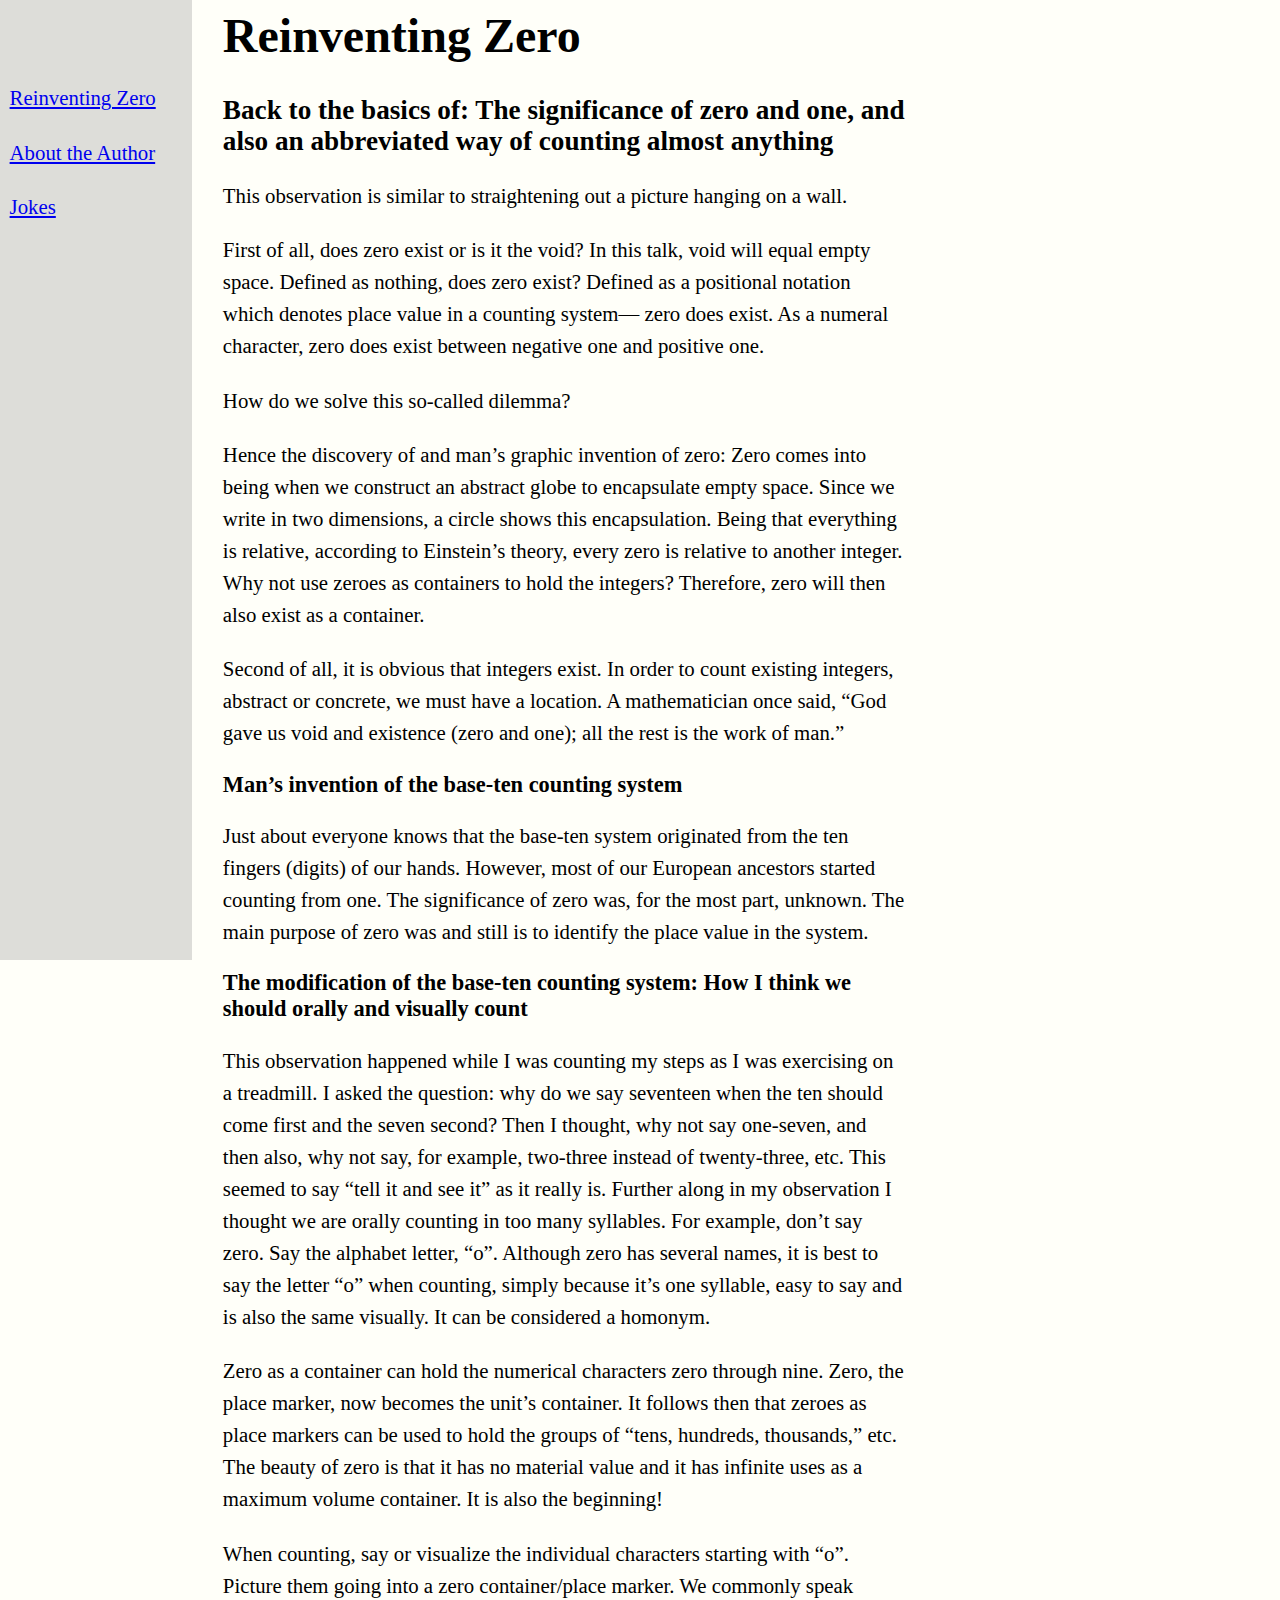
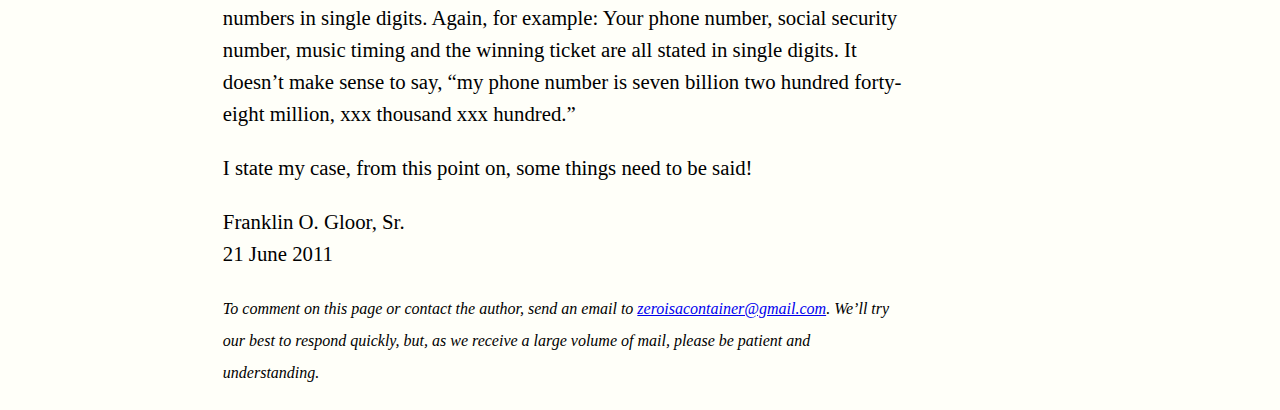
<file: index.html>
<html>

<head>
  <meta charset="utf-8" />
  <title>Reinventing Zero</title>
  <link rel="stylesheet" href="style.css" />
</head>

<body>
<div class="sidenav">
  <p><a href="#">Reinventing Zero</a></p>
  <p><a href="about.html">About the Author</a></p>
  <p><a href="jokes.html">Jokes</a></p>
</div>

<div class="main">
<h1>Reinventing Zero</h1>

<h2>Back to the basics of: 
The significance of zero and one, and also an abbreviated way of counting almost anything</h2>

<p>This observation is similar to straightening out a picture hanging on a wall.</p>

<p>First of all, does zero exist or is it the void? In this talk, void will equal empty space.
Defined as nothing, does zero exist? Defined as a positional notation which denotes place value
in a counting system&mdash; zero does exist. As a numeral character, zero does exist between negative
one and positive one.</p>

<p>How do we solve this so-called dilemma?</p>

<p>Hence the discovery of and man&rsquo;s graphic invention of zero:
Zero comes into being when we construct an abstract globe to encapsulate empty space.
Since we write in two dimensions, a circle shows this encapsulation.
Being that everything is relative, according to Einstein&rsquo;s theory, every zero is relative to another integer.
Why not use zeroes as containers to hold the integers? Therefore, zero will then also exist as a container.</p>

<p>Second of all, it is obvious that integers exist. In order to count existing integers,
abstract or concrete, we must have a location. A mathematician once said, &ldquo;God gave us void
and existence (zero and one); all the rest is the work of man.&rdquo;</p>

<h3>Man&rsquo;s invention of the base-ten counting system</h3>

<p>Just about everyone knows that the base-ten system originated from the ten fingers (digits) of our hands.
However, most of our European ancestors started counting from one. The significance of zero was, for the most part,
unknown. The main purpose of zero was and still is to identify the place value in the system.</p>

<h3>The modification of the base-ten counting system: How I think we should orally and visually count</h3>

<p>This observation happened while I was counting my steps as I was exercising on a treadmill. I asked the question: why do we say seventeen when the ten should come first and the seven second? Then I thought, why not say one-seven, and then also, why not say, for example, two-three instead of twenty-three, etc. This seemed to say &ldquo;tell it and see it&rdquo; as it really is. Further along in my observation I thought we are orally counting in too many syllables. For example, don&rsquo;t say zero. Say the alphabet letter, &ldquo;o&rdquo;. Although zero has several names, it is best to say the letter &ldquo;o&rdquo; when counting, simply because it&rsquo;s one syllable, easy to say and is also the same visually. It can be considered a homonym.</p>

<p>Zero as a container can hold the numerical characters zero through nine. Zero, the place marker, now becomes the unit&rsquo;s container. It follows then that zeroes as place markers can be used to hold the groups of &ldquo;tens, hundreds, thousands,&rdquo; etc. The beauty of zero is that it has no material value and it has infinite uses as a maximum volume container. It is also the beginning!</p>

<p>When counting, say or visualize the individual characters starting with &ldquo;o&rdquo;. Picture them going into a zero container/place marker. We commonly speak numbers in single digits. Again, for example: Your phone number, social security number, music timing and the winning ticket are all stated in single digits. It doesn&rsquo;t make sense to say, &ldquo;my phone number is seven billion two hundred forty-eight million, xxx thousand xxx hundred.&rdquo;</p>

<p>I state my case, from this point on, some things need to be said!</p>

<p class="authorship">Franklin O. Gloor, Sr.<br />
21 June 2011</p>

<p class="footnote">To comment on this page or contact the author, send an email to <a href="mailto:zeroisacontainer@gmail.com">zeroisacontainer@gmail.com</a>. We&rsquo;ll try our best to respond quickly, but, as we receive a large volume of mail, please be patient and understanding.</p>
</div>
</body>

</html>
</file>
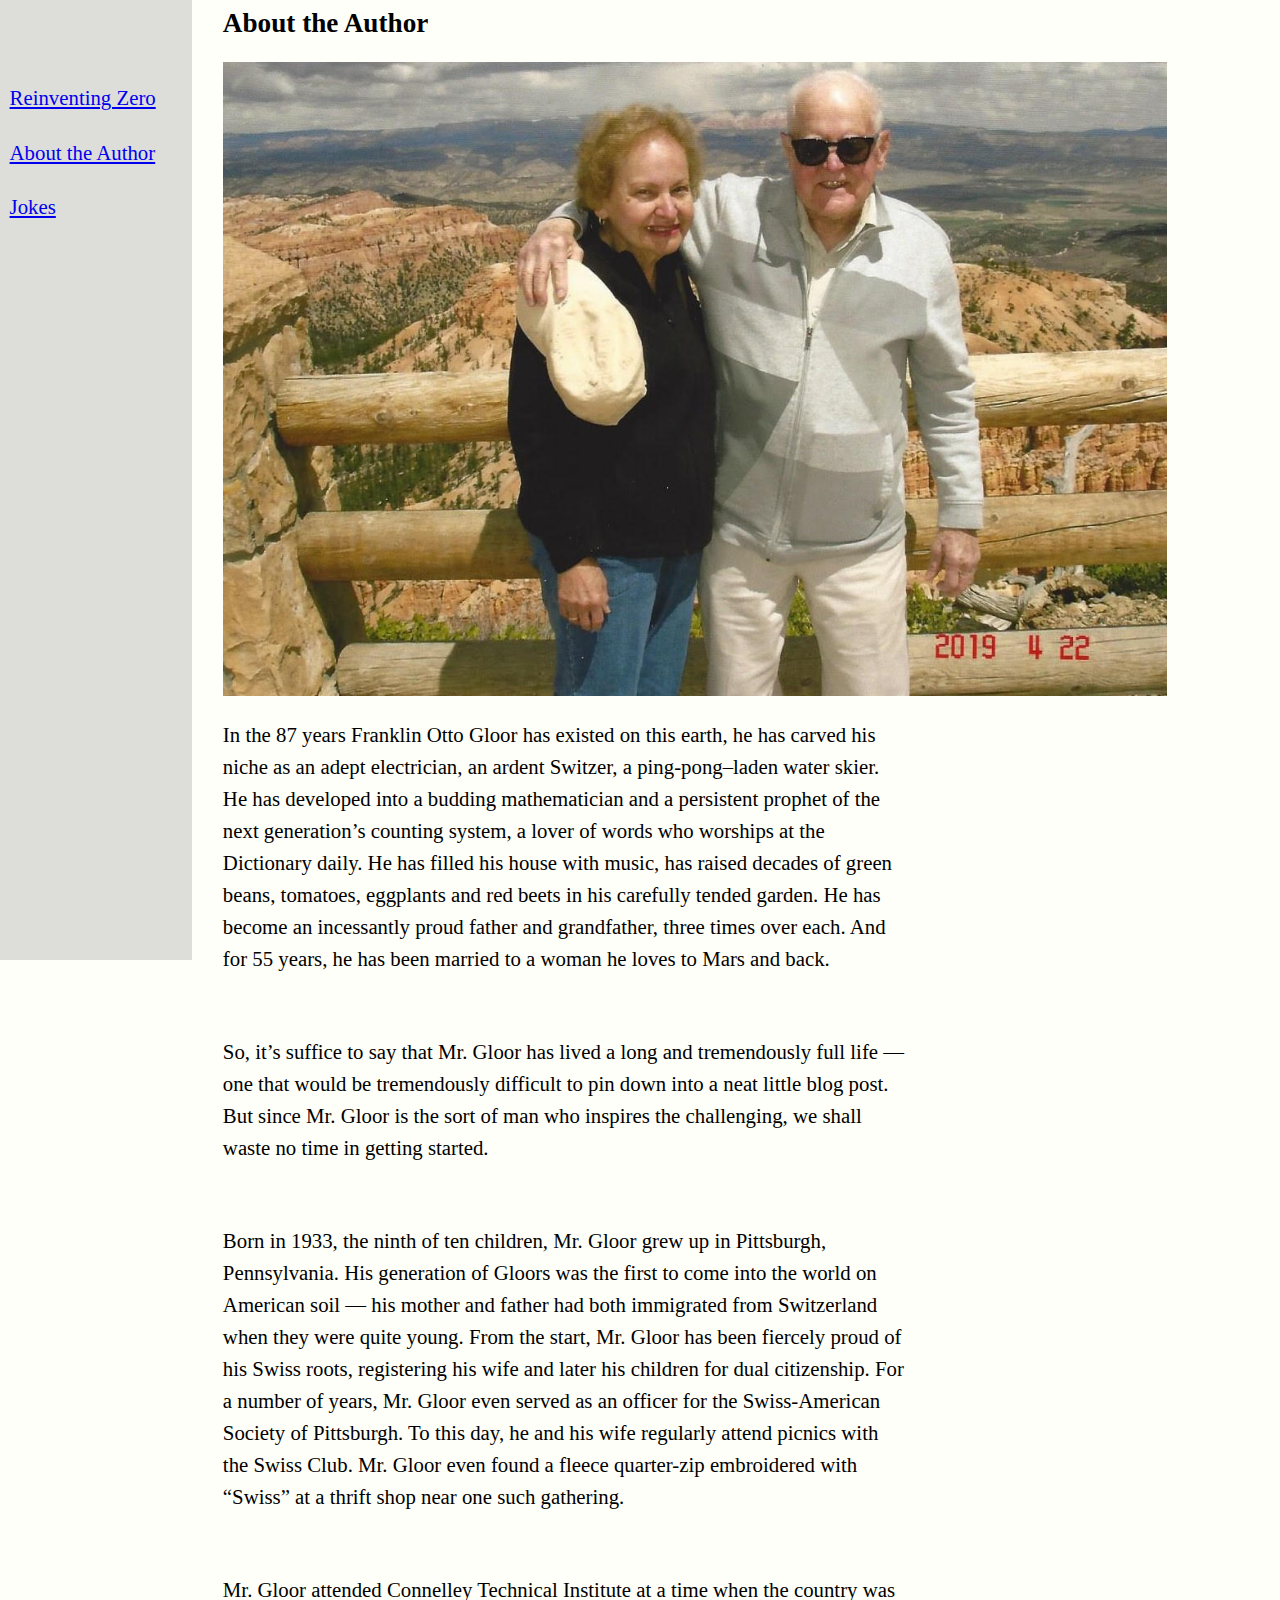
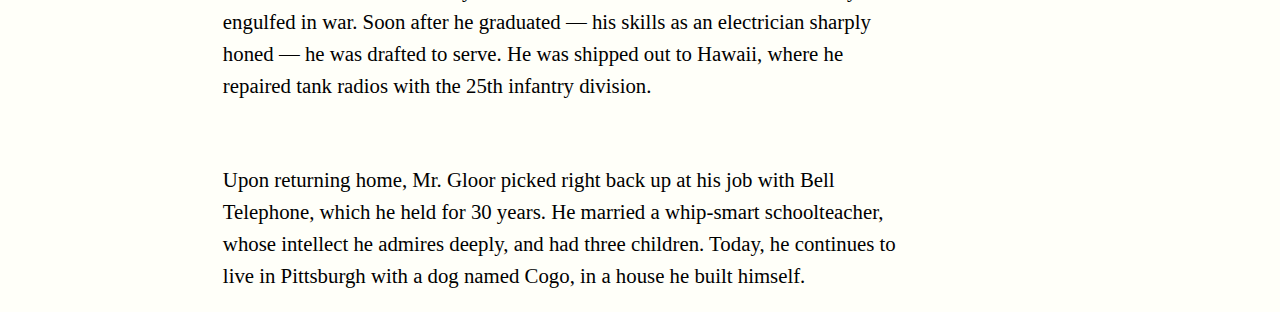
<file: about.html>
<html>

<head>
  <meta charset="utf-8" />
  <title>Reinventing Zero &ndash; About the Author</title>
  <meta name="author" content="Franklin Gloor" />
  <meta name="description" content="Zero's role in mathematics, reimagined" />
  <link rel="stylesheet" href="style.css" />
</head>

<body>
<div class="sidenav">
  <p><a href="index.html">Reinventing Zero</a></p>
  <p><a href="#">About the Author</a></p>
  <p><a href="jokes.html">Jokes</a></p>
</div>

<div class="main">

<h2>About the Author</h2>

<img src="pappap.jpg" id="pappap" />

<p>
In the 87 years Franklin Otto Gloor has existed on this earth, he has carved his niche as an adept electrician, an ardent Switzer, a ping-pong&ndash;laden water skier. He has developed into a budding mathematician and a persistent prophet of the next generation’s counting system, a lover of words who worships at the Dictionary daily. He has filled his house with music, has raised decades of green beans, tomatoes, eggplants and red beets in his carefully tended garden. He has become an incessantly proud father and grandfather, three times over each. And for 55 years, he has been married to a woman he loves to Mars and back.
</p>

</br>

<p>
So, it’s suffice to say that Mr. Gloor has lived a long and tremendously full life &mdash; one that would be tremendously difficult to pin down into a neat little blog post. But since Mr. Gloor is the sort of man who inspires the challenging, we shall waste no time in getting started.
</p>

</br>

<p>
Born in 1933, the ninth of ten children, Mr. Gloor grew up in Pittsburgh, Pennsylvania. His generation of Gloors was the first to come into the world on American soil &mdash; his mother and father had both immigrated from Switzerland when they were quite young. From the start, Mr. Gloor has been fiercely proud of his Swiss roots, registering his wife and later his children for dual citizenship. For a number of years, Mr. Gloor even served as an officer for the Swiss-American Society of Pittsburgh. To this day, he and his wife regularly attend picnics with the Swiss Club. Mr. Gloor even found a fleece quarter-zip embroidered with “Swiss” at a thrift shop near one such gathering.
</p>

</br>

<p>
Mr. Gloor attended Connelley Technical Institute at a time when the country was engulfed in war. Soon after he graduated &mdash; his skills as an electrician sharply honed &mdash; he was drafted to serve. He was shipped out to Hawaii, where he repaired tank radios with the 25th infantry division.
</p>

</br>

<p>
Upon returning home, Mr. Gloor picked right back up at his job with Bell Telephone, which he held for 30 years. He married a whip-smart schoolteacher, whose intellect he admires deeply, and had three children. Today, he continues to live in Pittsburgh with a dog named Cogo, in a house he built himself.
</p>


</div>
</body>

</html>
</file>
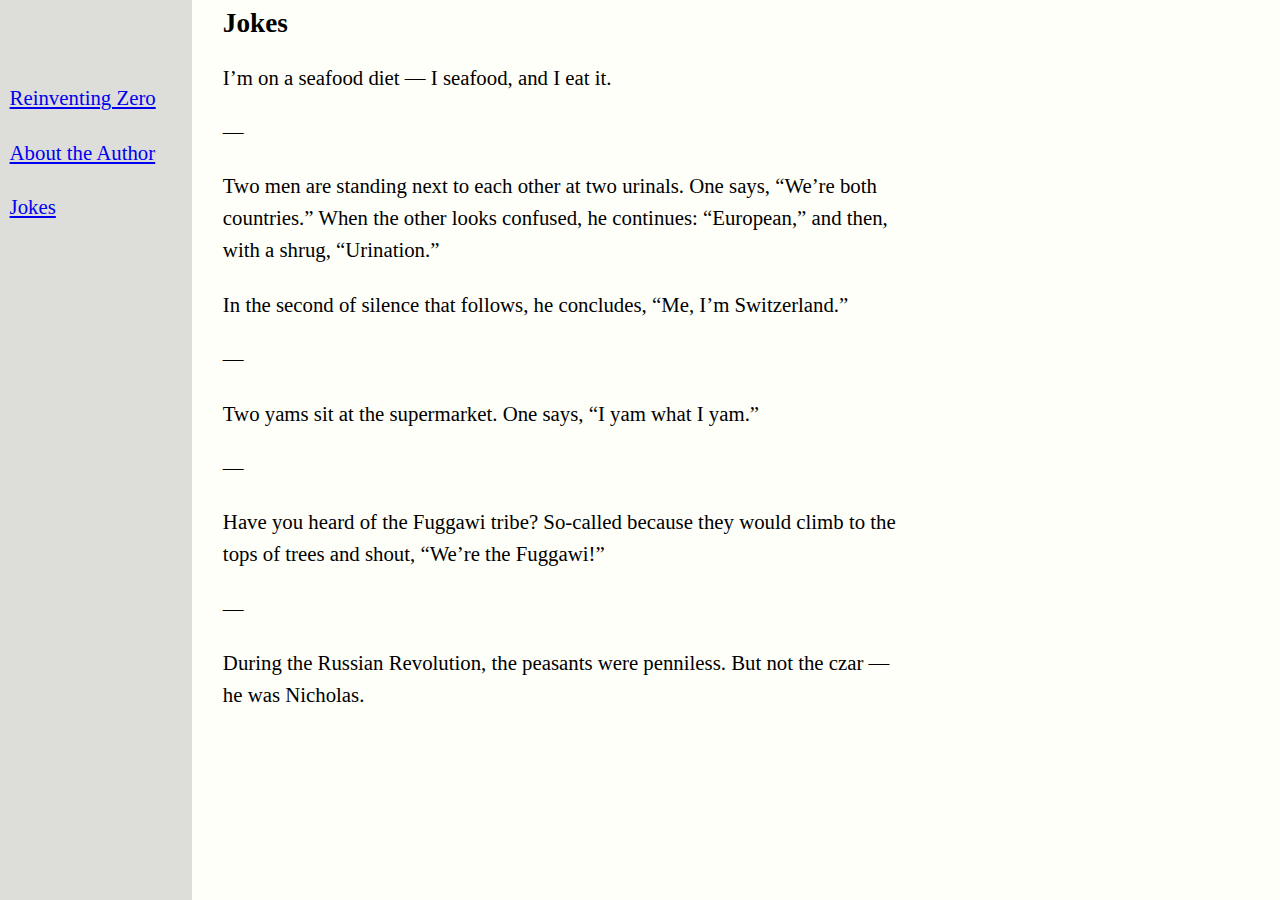
<file: jokes.html>
<html>

<head>
  <meta charset="utf-8" />
  <title>Reinventing Zero &ndash; Jokes</title>
  <link rel="stylesheet" href="style.css" />
</head>

<body>
<div class="sidenav">
  <p><a href="index.html">Reinventing Zero</a></p>
  <p><a href="about.html">About the Author</a></p>
  <p><a href="#">Jokes</a></p>
</div>

<div class="main">
<h2>Jokes</h2>

<p>
I&rsquo;m on a seafood diet &mdash; I seafood, and I eat it.
</p>

<p>&mdash;</p>

<p>
Two men are standing next to each other at two urinals.
One says, &ldquo;We&rsquo;re both countries.&rdquo; When
the other looks confused, he continues: &ldquo;European,&rdquo;
and then, with a shrug, &ldquo;Urination.&rdquo;
</p>

<p>
In the second of silence that follows, he concludes, &ldquo;Me, I&rsquo;m Switzerland.&rdquo;
</p>

<p>&mdash;</p>

<p>Two yams sit at the supermarket. One says, &ldquo;I yam what I yam.&rdquo;</p>

<p>&mdash;</p>

<p>Have you heard of the Fuggawi tribe? So-called because they would climb to the tops of trees and shout, &ldquo;We&rsquo;re the Fuggawi!&rdquo;</p>

<p>&mdash;</p>

<p>During the Russian Revolution, the peasants were penniless. But not the czar &mdash; he was Nicholas.</p>

</div>
</body>

</html>
</file>
<file: style.css>
body {
  font-family: Georgia, serif;
  background-color: #fffff9;
}

h1 {
  font-size: 3rem;
}

h2 {
  font-size: 1.7rem;
}

h3 {
  font-size: 1.4rem;
}

p {
  font-size: 1.3rem;
  display: block;
  margin-top: 1.4rem;
  margin-bottom: 1.3rem;
  padding-right: 0;
  vertical-align: baseline;
  line-height: 2rem;
}

p.footnote {
  font-size: 1rem;
  font-style: italic;
}


div.sidenav p {
  padding-left: 5%;    
}  

@media screen and (min-width: 800px) {
  div.main {
    margin-left: 2%;
    padding-left: 15%;
  }

  div.sidenav {
    height: 100%;
    width: 15%;
    position: fixed;
    z-index: 1;
    top: 0;
    left: 0;
    background-color: #ddddd9;
    overflow-x: scroll;
    padding-top: 60px;
  }

  div.main p, h1, h2, h3 {
    width: 65%;
  }
}

@media screen and (max-width: 800px) {
  div.sidenav {
    left: 0;
    overflow-x: hidden;
    background-color: #ddddd9;
  }

  p, h1, h2, h3 {
    width: 90%;
  }
}

#pappap
{
  width: 90%;
}
</file>
